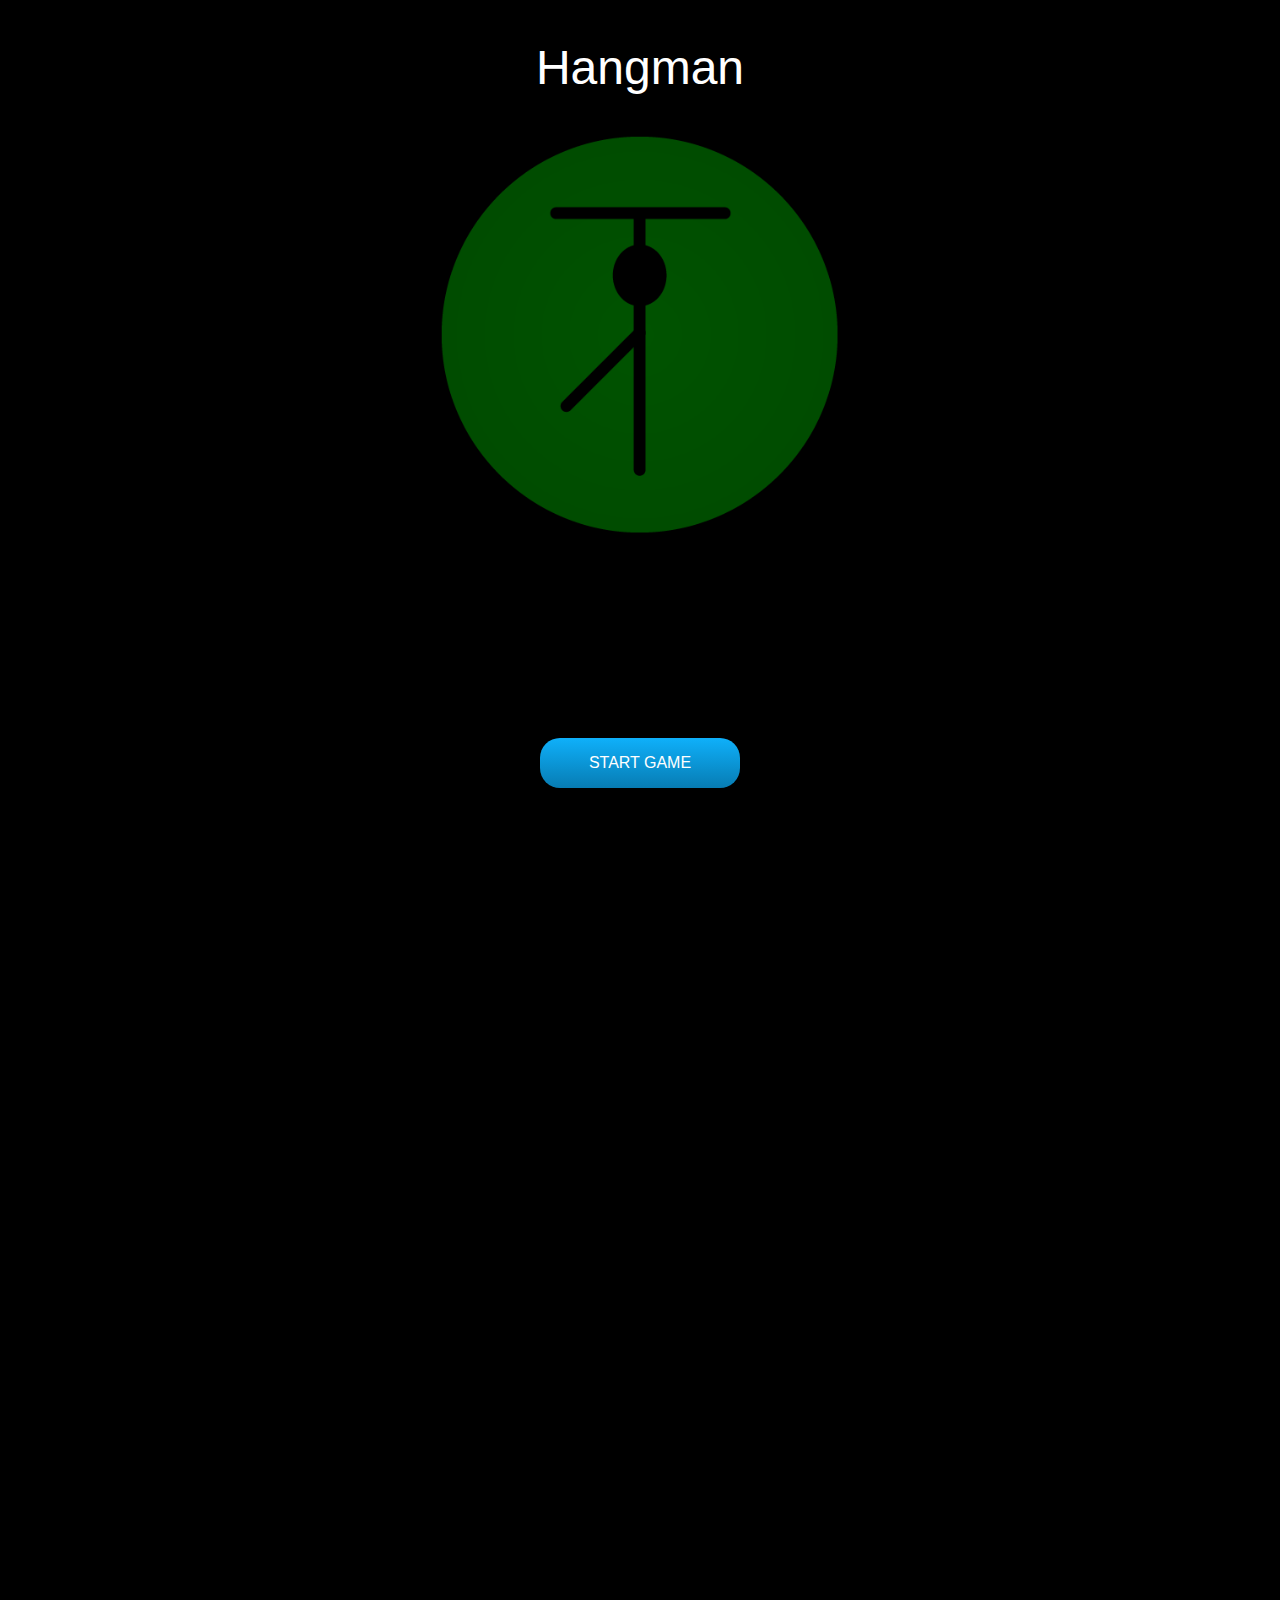
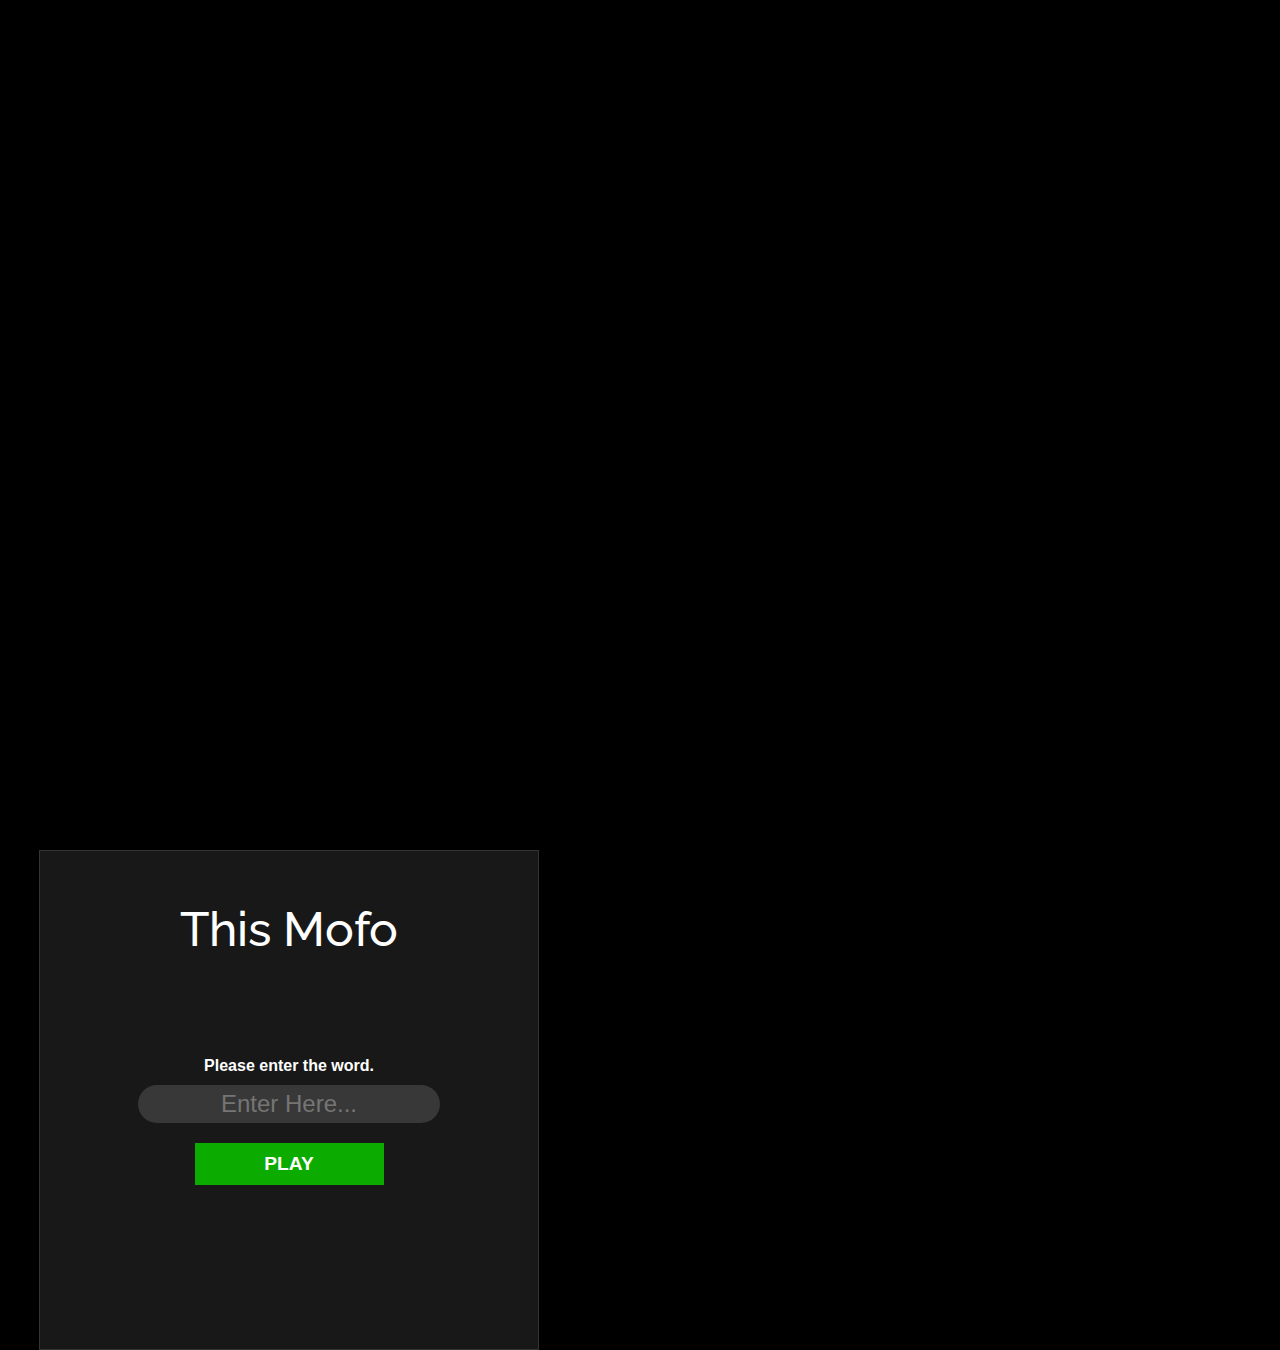
<file: index.html>
<!DOCTYPE html>
<html lang="en">
<head>
    <meta charset="UTF-8">
    <meta name="viewport" content="width=device-width, initial-scale=1.0">
    <link rel="stylesheet" href="style.css">
    <title>Hangman</title>
    <script src="https://ajax.googleapis.com/ajax/libs/jquery/3.5.1/jquery.min.js"></script>
<script type="text/javascript">
    $(document).ready(function(){
        $(".animatebtn").click(function(){
            $(".answer").animate({left: "0%"});
            $(".container").animate({left: "-100vw"}); 
        });
        $(".changeQ").click(function() {
            $(".answer").animate({left: "100vw"});
            $(".container").animate({left: "0%"});
        });
    });
    //fade in
    $(document).ready(function(){
    $(".button").click(function(){
      $(".info h1").fadeIn(2500);
      $(".info h3").fadeIn(2500);
      $(".info ul").delay(2500).fadeIn(2500);
      $('.container').delay(2000).animate({top: "50%"},1000);
    });
});
</script>
</head>
<body>
    <!-- LANDING PAGE -->
    <div class="intro">
        <h1>Hangman</h1>
        <div class="logo"></div>
        <a class="button" href="#main">START GAME</a>
    </div>
    <!-- MAIN CONTENT -->
    <div id="main">
        <div class="container">
            <div class="content">
                <h1>This Mofo</h1>
                <h3>Please enter the word.</h3>
                <form action="#" class="questionForm">
                    <input type="password" class="question" placeholder="Enter Here...">
                    <input type="submit" class="questionBtn animatebtn" value="PLAY">
                </form>
            </div>
        </div>
        <div class="animsition">
        <div class="info">
            <h1>New Hangman.</h1>
            <h3>Welcome To Hangman. A game for all ages, play with the AI or play with your friends. Guess the letters of the word to win the game.</h3>
            <ul>
                <li><strong>Rules</strong></li>
                <li>You can enter only one letter at a time</li>
                <li>You can give only one hint at a time</li>
                <li>Only one word is allowed.</li>
                <li>The word can be anything.</li>
            </ul>
        </div>
    </div>
        <div class="answer">
            <div class="content2">
            <h1>Guess The Letters</h1>
            <p class="note">You have <span id="remainingTries">6</span> tries left.</p>
            <p class="theWord"></p>
            <form class="wordsForm" action="#">
                <input type="text" class="enterLetter" maxlength="1">
                <input type="submit" class='btn' value='Submit'>
            </form>
            <p class="message"></p>
            <button class="changeQ">Change Question</button>
            <a href="http://localhost:5500/" class="playAgain">Play Again</a>
            </div>
        </div>

</div>
    

    
    <!-- JS File Local -->
    <script src="app.js"></script>
</body>
</html>
</file>
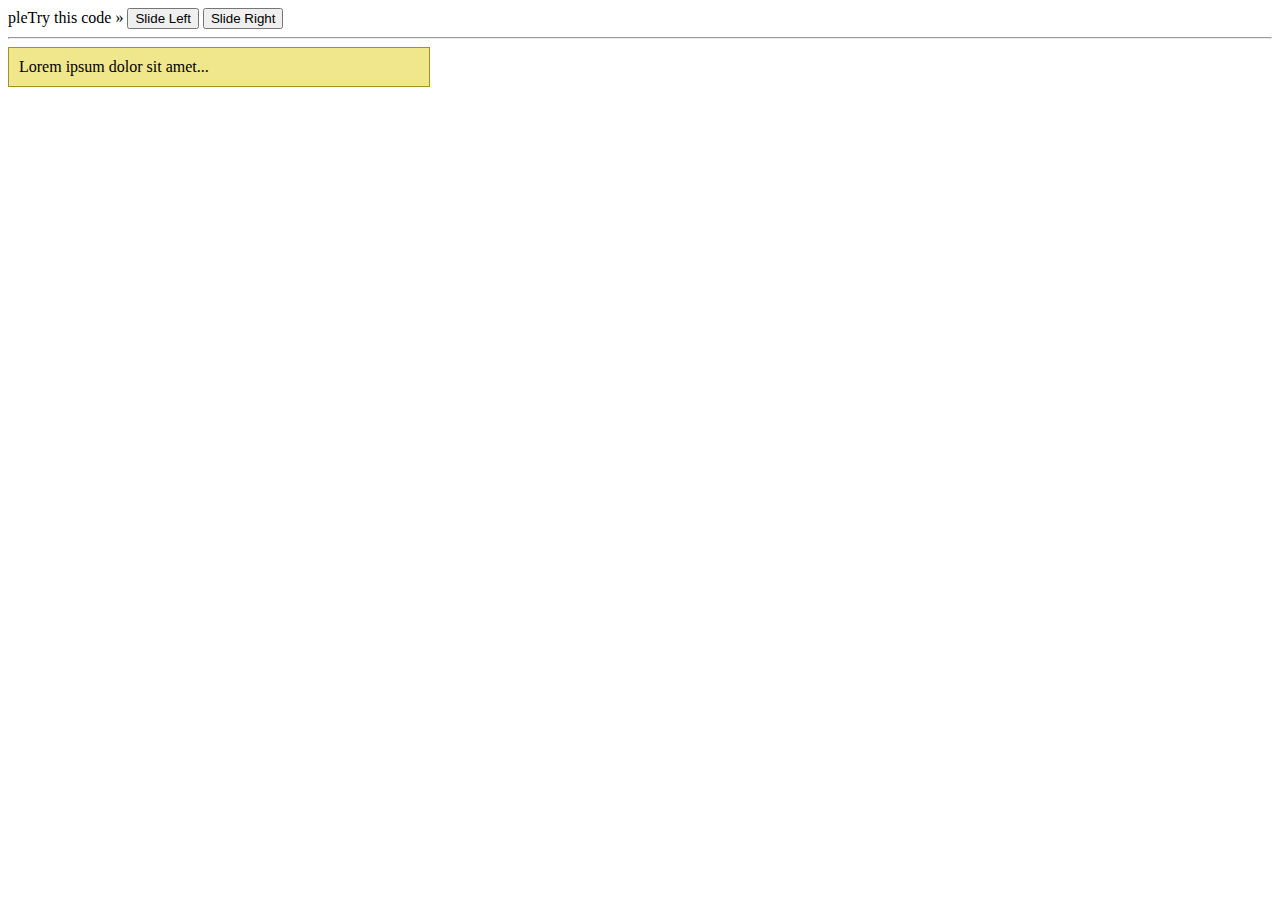
<file: temp.html>
pleTry this code »
<!DOCTYPE html>
<html lang="en">
<head>
<meta charset="utf-8">
<title>jQuery slideLeft and slideRight Effect</title>
<style>
    body {
        max-width: 100vw;
        overflow: hidden;
    }
    .box{
        float:left;
        overflow: hidden;
        background: #f0e68c;
    }

    .box2 {
        width: 0;
        float: left;
        overflow: hidden;
        background-color: aqua;
    }
    /* Add padding and border to inner content
    for better animation effect */
    .box-inner{
        width: 400px;
        padding: 10px;
        border: 1px solid #a29415;
    }
</style>
<script src="https://code.jquery.com/jquery-1.12.4.min.js"></script>
<script>
    $(document).ready(function(){
        var boxWidth = $(".box").width();
        $(".slide-left").click(function(){
            $(".box").animate({
                width: 0
            });
            $(".box2").animate({
                width: 500
            })
        });
        $(".slide-right").click(function(){
            $(".box").animate({
                width: boxWidth
            });
        });
    });


</script>
</head>
<body>
    <button type="button" class="slide-left">Slide Left</button>
    <button type="button" class="slide-right">Slide Right</button>
    <hr>
    <div class="box">
        <div class="box-inner">Lorem ipsum dolor sit amet...</div>
    </div>
    <div class="box2">
        <div class="box-inner">Lorem ipsum dolor sit amet...</div>
    </div>
</body>
</html>
</file>
<file: style.css>
@import url('https://fonts.googleapis.com/css2?family=Raleway:wght@400;500;700&display=swap');
* {
    padding: 0;
    margin: 0;
    box-sizing: border-box;
}
html {
    scroll-behavior: smooth;
}
body {
    background: #000;
    font-family: sans-serif;
    color: #fff;
    min-width: 100vw;
    overflow: hidden;
}
/* INTROCONTENT */
.intro {
    min-width: 100vw;
    min-height: 100vh;
    overflow: hidden;
    color: #fff;
    position: relative;
}
.intro h1 {
    padding: 40px 0px 20px 0px;
    text-align: center;
    font-size: 3rem;
    font-weight: normal;
}
.intro .logo {
    margin: 20px auto;
    background: url("logo.png") no-repeat center/contain;
    width: 400px;
    height: 400px;
    min-width: 400px;
    min-height: 400px;
}
.intro .button {
    display: inline-block;
    position: absolute;
    left: 50%;
    top: 82%;
    transform: translateX(-50%);
    width: 200px;
    height: 50px;
    padding: 16px;
    border: 0;
    color: #fff;
    font-weight: normal;
    font-size: 1rem;
    background: linear-gradient(#0fb0fa,#077cb3);
    border-radius: 20px;
    cursor: pointer;
    text-decoration: none;
    text-align: center;
}
.intro .button:hover {
    background: linear-gradient(#0fb0fa,#029ee6);
}
#main {
    max-width: 100%;
    min-height: 100vh;
    margin: auto;
    position: relative;
}
/*Container*/
.container {
    background-color: #181818;
    color: #fff;
    width: 500px;
    height: 500px;
    position: absolute;
    left: 5%;
    top: 200%;
    transform: translate(-5%, -50%);
    border: solid 1px #333;
    display: inline-block;

}
.container .blackscreen {
    background-color: rgba(0,0,0,1);
    width: 100%;
    height: 100%;
    z-index: 999;
}
.container .content {
    margin: 50px;
}
.container .content h1, .answer .content h1 {
    font-family: 'Raleway';
    text-align: center;
    font-weight: 500;
    font-size: 3rem;
    margin-bottom: 10px;
}
.container .content h3, .answer .content h3 {
    font-size: 1rem;
    text-align: center;
    margin-top: 100px;
}
.container .content form, .answer .content form {
    margin: 10px;
}
.container .content form input.question {
    display: block;
    margin: 5px auto;
    color: #fff;
    font-size: 1.5rem;
    text-align: center;
    width: 80%;
    padding: 5px;
    border: 0;
    outline: none;
    background-color: #383838;
    border-radius: 20px;
}
.container .content form input.question:focus, input.quesion:active, input.question:hover {
    border: 1px solid #eee !important;
    border-radius: 20px;
}
.container .content form input:focus::placeholder {
    color: transparent;
}
.container .content form input.questionBtn, input.btn {
    margin: 20px auto;
    width: 50%;
    padding: 10px;
    display: block;
    border: 0;
    color: #fff;
    font-weight: 600;
    font-size: 1.2rem;
    background-color: #0cab00;
}
/*Container End*/
/*Animisition overwrite*/
.animsition {
position: absolute;
    left: 45%;
    top: 20%;
}
/*Info Start*/
.info {
    width: 600px;
    margin: 10px;
    color: #fff;
    display: inline-block;
    border: 1 solid #fff;
}
.info h1 {
    font-family: "Montserratt", sans-serif;
    font-weight: normal;
    font-size: 3rem;
    display: none;
}
.info h3 {
    font-weight: normal;
    padding: 10px 0px;
    line-height: 1.5rem;
    font-size: 1rem;
    color: #fff;
    display: none;
}
.info ul {
    padding: 10px 0px;
    list-style: none;
    display: none;
}
.info li strong {
    font-size: 2rem;
    font-weight: normal;
}
.info li {
    margin: 10px 0;
    font-size: 1.2rem;
}
.answer {
    background-color: #181818;
    color: #fff;
    width: 500px;
    height: 500px;
    border: solid 1px #333;
    position: absolute;
    left: 200%;
    top: 50%;
    transform: translateY(-50%);
    display: inline-block;
}
.content2 {
    margin: 60px;
}
.content2 h1 {
    text-align: center;
}
.content2 p.note {
    margin: 20px 10px;
    text-align: center;
    font-size: 1.5rem;
}
.content2 p.theWord {
    margin-top: 10px;
    font-size: 2rem;
    text-align: center;
    font-weight: bold;
    text-transform: uppercase;
}
input.enterLetter {
    display: block;
    margin: 20px auto;
    color: #fff;
    font-size: 1.5rem;
    text-align: center;
    width: 80%;
    padding: 5px;
    border: 0;
    outline: none;
    transform: scale(1,1);
    background-color: #383838;
    border-radius: 20px;
    transition: all 0.5s ease-in-out;
}
input.enterLetter:focus, input.enterLetter:active, input.enterLetter:hover {
    border: 1px solid #eee !important;
    border-radius: 20px;
} 
input.enterLetter:focus, input.enterLetter:active, input.enterLetter:hover {
    border: 1px solid #eee !important;
    border-radius: 20px;
}
.inputdisabled {
    transform: scale(0,0);
    transition: all 0.5s ease-in-out;
}

.changeQ {
    visibility: hidden;
    margin: 80px auto;
    width: 50%;
    padding: 10px;
    display: block;
    border: 0;
    color: #fff;
    font-weight: normal;
    font-size: 0.8rem;
    background: linear-gradient(#0fb0fa,#077cb3);
    border-radius: 20px;
    cursor: pointer;
}
.changeQ:hover {
    background: linear-gradient(#0fb0fa,#029ee6);
}

.playAgain {
    display: none;
    position: absolute;
    left: 120px;
    top: 300px;
    width: 50%;
    padding: 10px;
    border: 0;
    color: #fff;
    font-weight: normal;
    font-size: 0.8rem;
    background: linear-gradient(#0fb0fa,#077cb3);
    border-radius: 20px;
    cursor: pointer;
    text-decoration: none;
    text-align: center;
}
.playAgain:hover {
    background: linear-gradient(#0fb0fa,#029ee6);
}
</file>
